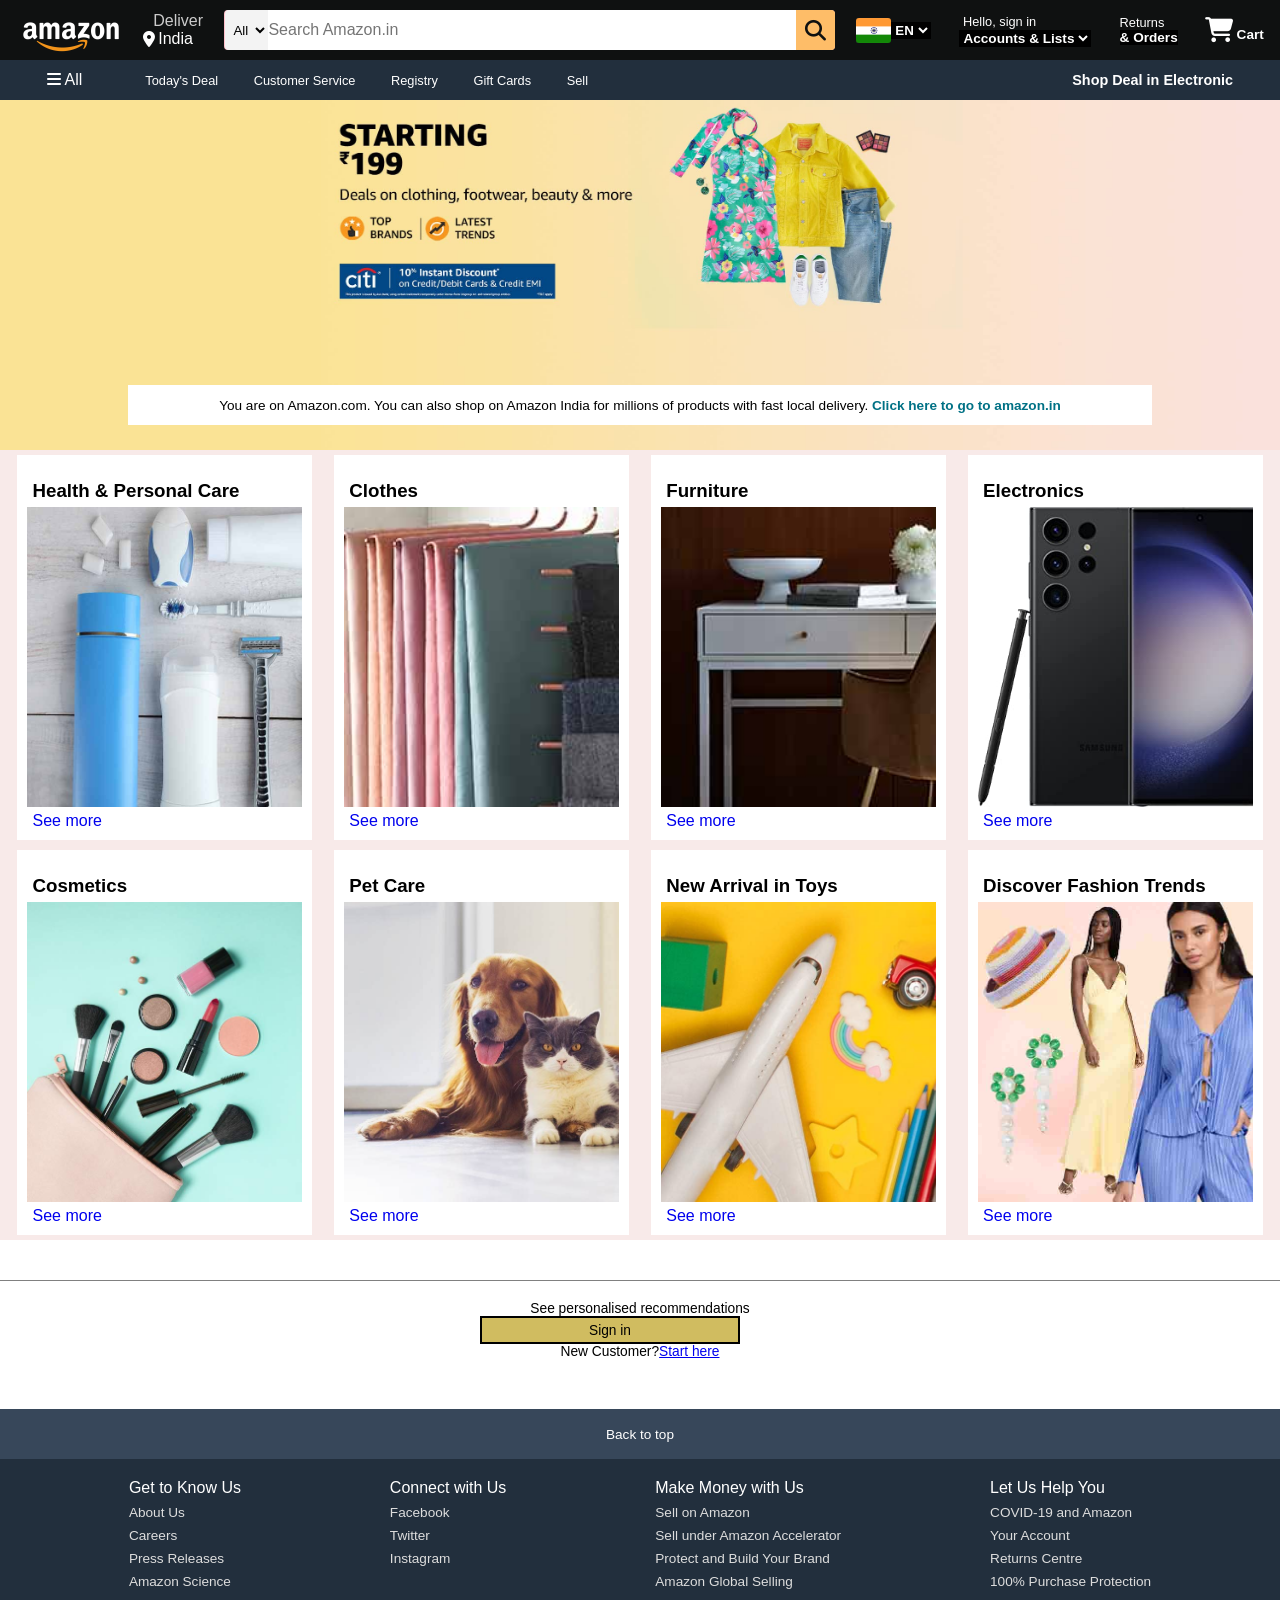
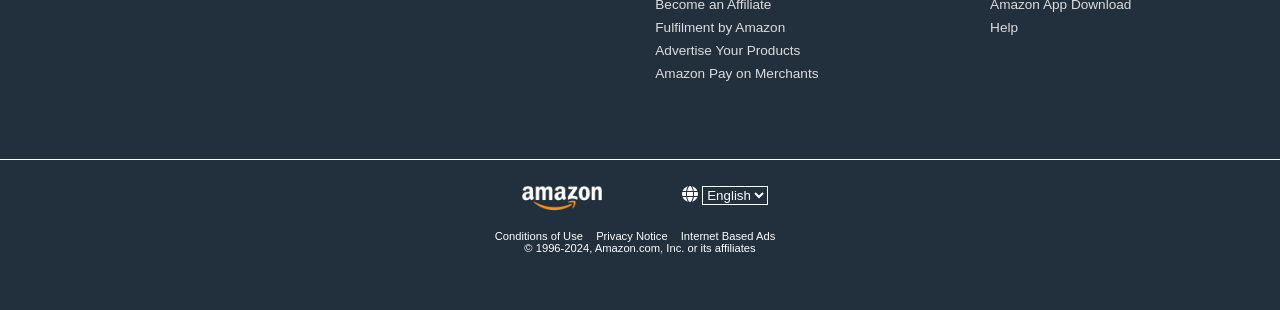
<file: Amazon_clone/index.html>
<!DOCTYPE html>
<html lang="en">
<head>
    <meta charset="UTF-8">
    <meta name="viewport" content="width=device-width, initial-scale=1.0">
    <title>Amazon</title>
    <link rel="stylesheet" href="https://cdnjs.cloudflare.com/ajax/libs/font-awesome/6.5.1/css/all.min.css" integrity="sha512-DTOQO9RWCH3ppGqcWaEA1BIZOC6xxalwEsw9c2QQeAIftl+Vegovlnee1c9QX4TctnWMn13TZye+giMm8e2LwA==" crossorigin="anonymous" referrerpolicy="no-referrer" />
    <link rel="stylesheet" href="style.css">
</head>
<body>
    <header>
        <div class="navbar">
            <div class="nav-logo border">
                <div class="logo">
                </div>
            </div>


            <div class="nav-address border">
                <p class="add-first">Deliver</p>
                <div class="add-icon">
                    <i class="fa-solid fa-location-dot"></i>
                    <p class="add-second">India</p>
                </div>
            </div>


            <div class="nav-search border">
                <select name="all" class="search-select">
                    <option>All</option>
                </select>
                <input type="text" placeholder="Search Amazon.in" class="search-input">
                <div class="search-icon">
                    <i class="fa-solid fa-magnifying-glass"></i>
                </div>
            </div>


            <div class="nav-lang border">
                <div class="india">

                </div>
                <div class="down">
                    <select class="lang">
                        <option class="lang1">EN
                        </option>
                    </select>
                </div>
            </div>

            <div class="nav-signin border">
                <p><pre> Hello, sign in</pre></p>
                
                <select class="select-info">
                    <option class="option-select">Accounts & Lists</option>
                </select>
                
            </div>

            <div class="nav-return border">
                <p><pre>Returns</pre></p>
                
                <p class="select-info">
                    & Orders
                </p>
            </div>

            <div class="nav-cart border">
                <i class="fa-solid fa-cart-shopping"></i>
                Cart
            </div>
        </div>

        <div>
            <div class="panel">
                <div class="panel-all border">
                    <i class="fa-solid fa-bars"></i>
                    All
                </div>
                <div class="panel-ops">
                    <p class="pra border">Today's Deal</p>
                    <p class="pra border">Customer Service</p>
                    <p class="pra border">Registry</p>
                    <p class="pra border">Gift Cards</p>
                    <p class="pra border">Sell</p>
                    
                </div>
                <div class="panel-deal border">
                    Shop Deal in Electronic
                </div>
            </div>
            
        </div>
    </header>

    <div class="hero-section">
        <div class="hero-message">
            <p>You are on Amazon.com. You can also shop on Amazon India for millions of products with fast local delivery.<a href="Click here to go to amazon.in"> Click here to go to amazon.in</a> </p>
        </div>
    </div>

    <div class="shop-section">
        <div class="box1 box">
            <div class="box-content">
                <h3 class="h3">Health & Personal Care</h3>
                <div class="box-img" style="background-image: url('box2_image.jpg'); background-size: cover;">
                </div>
                <p class="see-more"><a href="See more">See more</a></p>
            </div>
        </div>
        <div class="box1 box">
            <div class="box-content">
                <h3 class="h3">Clothes</h3>
                <div class="box-img" style="background-image: url('box1_image.jpg'); background-size: cover;">
                </div>
                <p class="see-more"><a href="See more">See more</a></p>
            </div>

        </div>
        <div class="box1 box">
            <div class="box-content">
                <h3 class="h3">Furniture</h3>
                <div class="box-img" style="background-image: url('box3_image.jpg'); background-size: cover;">
                </div>
                <p class="see-more"><a href="See more">See more</a></p>
            </div>
        </div>
        <div class="box1 box">
            <div class="box-content">
                <h3 class="h3">Electronics</h3>
                <div class="box-img" style="background-image: url('box4_image.jpg'); background-size: cover;">
                </div>
                <p class="see-more"><a href="See more">See more</a></p>
            </div>
        </div>
        <div class="box1 box">
            <div class="box-content">
                <h3 class="h3">Cosmetics</h3>
                <div class="box-img" style="background-image: url('box5_image.jpg'); background-size: cover;">
                </div>
                <p class="see-more"><a href="See more">See more</a></p>
            </div>
        </div>
        <div class="box1 box">
            <div class="box-content">
                <h3 class="h3">Pet Care</h3>
                <div class="box-img" style="background-image: url('box6_image.jpg'); background-size: cover;">
                </div>
                <p class="see-more"><a href="See more">See more</a></p>
            </div>

        </div>
        <div class="box1 box">
            <div class="box-content">
                <h3 class="h3">New Arrival in Toys</h3>
                <div class="box-img" style="background-image: url('box7_image.jpg'); background-size: cover;">
                </div>
                <p class="see-more"><a href="See more">See more</a></p>
            </div>
        </div>
        <div class="box1 box">
            <div class="box-content">
                <h3 class="h3">Discover Fashion Trends</h3>
                <div class="box-img" style="background-image: url('box8_image.jpg'); background-size: cover;">
                </div>
                <p class="see-more"><a href="See more">See more</a></p>
            </div>
        </div>
    </div>

    <div class="empty">
    </div>

    <div class="sign-in">
        <p class="hello">See personalised recommendations</p>
        <p class="hello hello1">Sign in</p>
        <p class="hello">New Customer? <a href="Start here"> Start here</a></p>
    </div>

    <footer>
        <div class="foot-panel1">
            Back to top
        </div>
        <div class="foot-panel2">
            <ul>
                <p>Get to Know Us</p>
                <a class="an1">About Us</a>
                <a class="an1">Careers</a>
                <a class="an1">Press Releases</a>
                <a class="an1">Amazon Science</a>
            </ul>
            <ul>
                <p>Connect with Us</p>
                <a class="an1">Facebook</a>
                <a class="an1">Twitter</a>
                <a class="an1">Instagram</a>
            </ul>
            <ul>
                <p>Make Money with Us</p>
                <a class="an1">Sell on Amazon</a>
                <a class="an1">Sell under Amazon Accelerator</a>
                <a class="an1">Protect and Build Your Brand</a>
                <a class="an1">Amazon Global Selling</a>
                <a class="an1">Become an Affiliate</a>
                <a class="an1">Fulfilment by Amazon</a>
                <a class="an1">Advertise Your Products</a>
                <a class="an1">Amazon Pay on Merchants</a>
            </ul>
            <ul>
                <p>Let Us Help You</p>
                <a class="an1">COVID-19 and Amazon</a>
                <a class="an1">Your Account</a>
                <a class="an1">Returns Centre</a>
                <a class="an1">100% Purchase Protection</a>
                <a class="an1">Amazon App Download</a>
                <a class="an1">Help</a>
            </ul>
        </div>

        <div class="foot-panel3">
            <div class="logo1">

            </div>
            <div class="globe">

            </div>
            <div class="down1">
                <i class="fa-solid fa-globe"></i>
                <select class="lang2">
                    
                    <option class="lang3">English
                    </option>
                </select>
            </div>
        </div>

        <div class="foot-panel4">
            <div class="pages">
                <a>Conditions of Use</a>
                <a>Privacy Notice</a>
                <a>Internet Based Ads</a>
            </div>
            <div class="copyright">
                © 1996-2024, Amazon.com, Inc. or its affiliates
            </div>
            
        </div>
    </footer>
</body>
</html>
</file>
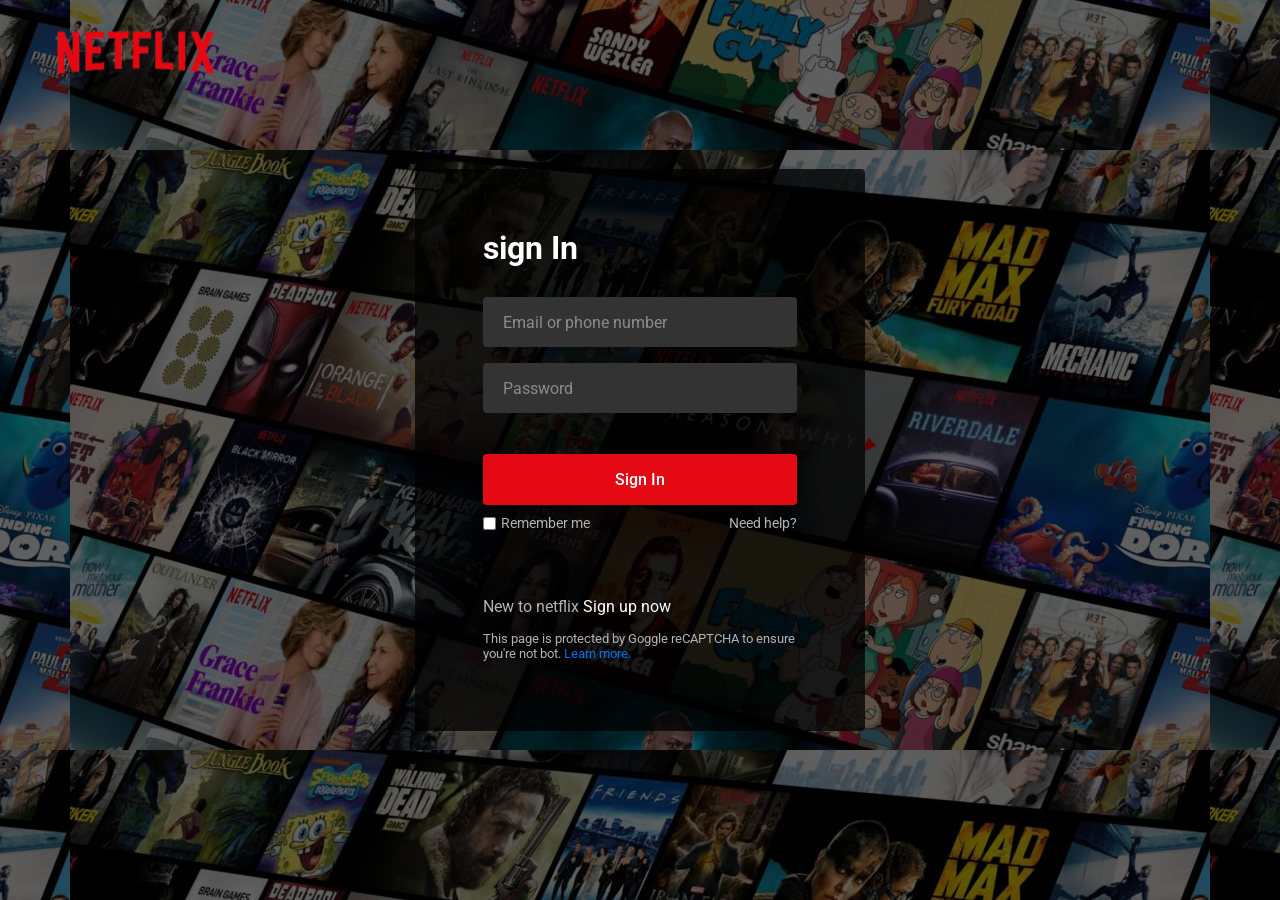
<file: Netflix_clone/netflix.html>
<!DOCTYPE html>
<html lang="en">
<head>
    <meta charset="UTF-8">
    <meta name="viewport" content="width=device-width, initial-scale=1.0">
    <title>Netflix</title>
    <link rel="stylesheet" href="netflix.css">
</head>
<body>
    <nav>
        <a href="https://www.netflix.com/in/login"><img src="netflixlogo.png" alt="logo"></a>
    </nav>
    <div class="form-wrapper">
        <h2>sign In</h2>
        <form action="#">
            <div class="form-control">
                <input type="text" required>
                <label >Email or phone number</label>
            </div>
            <div class="form-control">
                <input type="password" required>
                <label >Password</label>
            </div>
            <button type="submit">Sign In</button>
            <div class="form-help">
                <div class="remember-me">
                    <input type="checkbox" id="remember-me">
                    <label for="remember-me">Remember me</label>                  
                </div>
                <a href="#">Need help?</a>
            </div>
        </form>
        <p>New to netflix <a href="#">Sign up now </a></p>
        <small>
            This page is protected by Goggle reCAPTCHA  to ensure you're not bot.
            <a href="#">Learn more.</a>  
        </small>
    </div>
</body>
</html>
</file>
<file: Amazon_clone/style.css>
*{
    margin: 0;
    padding: 0;
    font-family: Arial;
    border: border-box;
}
.navbar{
    display: flex;
    height: 60px;
    background-color: #0F1111;
    color: white;
    align-items: center;
    justify-content: space-evenly;
}

.nav-logo{
    height: 50px;
    width: 120px;
    display: flex;
    margin-bottom: 5px;
}

.logo{
    background-image: url("amazon_logo.png");
    background-size: cover;
    height: 50px;
    width: 100%;
}

.border{
    border: 1.5px solid transparent;
}

.border:hover{
    border: 1.5px solid white;
}

.add-icon{
    display: flex;
    align-items: center;
}

/* box 2 */

.nav-address{
    
    margin-right: 10px;
}
.add-first{
    color: #cccccc;
    font-size: 1rem;
    margin-left: 10px;

}
.add-second{
    font-size: 1rem;
    margin-left: 3px;

}



/* box3 */
.nav-search{
    display: flex;
    justify-content: space-evenly;
    background-color: pink;
    width: 610px;
    height: 40px;
    border-radius: 4px;
    border: none;
    padding-left: 1px;
    
}
.nav-search:hover{
    border: 2px solid orange;
}


.search-select{
    background-color: #f3f3f3;
    width: 50px;
    height: 100%;
    text-align: center;
    border-top-left-radius: 4px;
    border-bottom-left-radius: 4px;
    border: none;
}

.search-input{
    width: 100%;
    border: none;
    font-size: 1rem;
}

.search-icon{
    width: 45px;
    display: flex;
    justify-content: center;
    align-items: center;
    font-size: 1.3rem;
    background-color: #febd68;
    border-top-right-radius: 4px;
    border-bottom-right-radius: 4px;
    color: #0F1111;
}


/* box4 */

.nav-lang{
    display: flex;
    height: 50px;
    width: 75px;
    padding-left: 10px;
    padding-right: 10px;
    /* padding: 10px; */
    align-items: center;
    /* margin: 5px; */
    

}


.india{
    background-image: url("india_flag.png");
    background-size: cover;
    width: 2.5rem;
    height: 25px;
    border-radius: 3px;
}

.lang{
    box-sizing: border-box;
    height: 50%;
    width: 2.5rem;
    align-content: end;
    border: none;
    background-color: black;
    color: white;
    font-weight: bold;
}

.lang1{
    color: white;
}


/* box-4 */
.nav-signin{
    padding: 6px;
}
.select-info{
    background-color: black;
    color: white;
    border: none;
    font-size: 0.85rem;
    font-weight: 700;
}
.option-select{
    border: none;
}
pre{
    font-size: 0.8rem;
}


/* box-5 */
.nav-return{
    padding: 10px;
}
/* box6 */

.nav-cart i{
    font-size: 25px;
}
.nav-cart{
    padding: 5px;
    font-size: 0.85rem;
    font-weight: 700;
}

/* panel */

.panel{
    height: 40px;
    background-color: #222f3d;
    display: flex;
    color: white;
    justify-content: space-evenly;
    align-items: center;
}

.panel-all{
    padding: 5px;;
}
.panel p{
    display: inline;
    margin: 10px;
}

.panel-ops{
    width: 70%;
    font-size: 0.8rem;
}

.panel-deal{
    font-size: 0.9rem;
    font-weight: 700;
    padding: 5px;
}

.pra{
    padding: 5px;
}


/* hero section */

.hero-section{
    background-image: url("top_image.jpg");
    height: 350px;
    background-size: cover;
    display: flex;
    justify-content: center;
    align-items: flex-end;
    
}

.hero-message{
    background-color: white;
    color: black;
    height: 40px;
    display: flex;
    align-items: center;
    justify-content: center;
    font-size: 0.85rem;
    width: 80%;
    margin-bottom: 25px;
}

.hero-message a{
    color: #007185;
    font-weight: 700;
    text-decoration: none;

}
.hero-message a:hover{
    text-decoration: underline;
}

/* shop-section */
.shop-section{
    display: flex;
    flex-wrap: wrap;
    justify-content: space-evenly;
    background-color: #f8eae9;
}
.box{
    /* border: 2px solid black; */
    height: 350px;
    width: 23%;
    padding: 20px 0px 15px;
    margin: 5px;
    background-color: white;
}
.h3{
    margin: 5px;
}
.box-img{
    height: 300px;

}
.see-more{
    margin: 5px;
}
.see-more a{
 
    text-decoration: none;
}
.see-more a:hover{
    text-decoration: underline;
}

.box-content{
    margin-left: 10px;
    margin-right: 10px;
}

.box-content p{
    color: #007185;
}

.empty{
    height: 40px;
    border-bottom: 0.5px solid grey;
}

.sign-in{
    font-size: 0.86rem;
    margin-top: 20px;
    margin-bottom: 50px;
}
.hello1{
    border: 2px solid;
    width: 20%;
    margin-left: 480px;
    height: 24px;
    background-color: rgb(208, 188, 96);
}
.hello{
    display: flex;
    justify-content: center;
    align-items: center;
}

/* footer */
.foot-panel1{
    background-color: #37475a;
    color: white;
    height: 50px;
    display: flex;
    justify-content: center;
    align-items: center;
    font-size: 0.85rem;
}

.foot-panel2{
    background-color: #222f3d;
    color: white;
    height: 300px;
    display: flex;
    justify-content: space-evenly;
}

ul a{
    display: block;
    font-size: 0.85rem;
    margin-top: 8px;
    color: #dddddd;
}

ul{
    margin: 20px;
}
.an1{
    text-decoration: none;
}

.an1:hover{
    text-decoration: underline;

}

.foot-panel3{
    background-color: #222f3d;
    color: white;
    border-top: 0.5px solid white;
    height: 70px;
    display: flex;
    justify-content: center;
    align-items: center;

}

.logo1{
    background-image: url("amazon_logo.png");
    background-size: cover;
    height: 50px;
    width: 100px;
    margin-right: 70px;
}


.lang2{
    background-color: #222f3d;
    color: white;
    border: 1px solid white;
    
}

.foot-panel4{
    background-color: #222f3d;
    color: white;
    /* display: flex;
    justify-content: center;
    align-items: center;
     */
    height: 80px;

}
.pages{
    color: white;
    font-size: 0.7rem;
    text-align: center;
} 
.pages:hover{
    text-decoration: underline;
}
.pages a{
    margin-right: 10px;
}

.copyright{
    font-size: 0.7rem;
    text-align: center;
}
</file>
<file: Netflix_clone/netflix.css>
@import url("https://fonts.googleapis.com/css2?family=Roboto:wght@400;500;600;700&display=swap");

*{
    margin: 0;
    padding: 0;
    box-sizing: border-box;
    font-family: "Roboto";
}

body{
    background-color: #000;
}
body::before{
    content: "";
    position: absolute;
    left: 0;
    top: 0;
    opacity: 0.5;
    width: 100%;
    height: 100%;
    background-image: url("Netflix-Background.jpg");
    background-position: center;
}

nav{
    position: fixed;
    padding: 25px 50px;
    z-index: 1;
}

nav a img{
    width: 170px;
}

.form-wrapper{
    position: absolute;
    left: 50%;
    top: 50%;
    border-radius: 4px;
    padding: 60px 68px 70px;
    width: 450px;
    transform: translate(-50%, -50%);
    background: rgba(0, 0, 0, 0.75);

}

.form-wrapper h2{
    color: #fff;
    font-size: 2rem;
}

.form-wrapper form{
    margin: 30px 0 65px;
}

form .form-control {
  height: 50px;
  position: relative;
  margin-bottom: 16px;
}

.form-control input {
  height: 100%;
  width: 100%;
  background: #333;
  border: none;
  outline: none;
  border-radius: 4px;
  color: #fff;
  font-size: 1rem;
  padding: 0 20px;
}

.form-control input:is(:focus, :valid) {
  background: #444;
  padding: 16px 20px 0;
}

.form-control label {
  position: absolute;
  left: 20px;
  top: 50%;
  transform: translateY(-50%);
  font-size: 1rem;
  pointer-events: none;
  color: #8c8c8c;
  transition: all 0.1s ease;
}

.form-control input:is(:focus, :valid) ~ label {
  font-size: 0.75rem;
  transform: translateY(-130%);
}


form button{
    width: 100%;
    padding: 16px 0;
    font-size: 1rem;
    background: #e50914;
    color: #fff;
    font-weight: 500;
    border-radius: 4px;
    border: none;
    outline: none;
    margin: 25px 0 10px;
    cursor: pointer;
    transition: 0.1s ease;
}
form button:hover{
    background: #c40812;

}
.form-wrapper a{
    text-decoration: none;
}

.form-wrapper a:hover{
    text-decoration: underline;
}

.form-wrapper :where(label,p,a){
    color: #b3b3b3; ;
}

form .form-help{
    display: flex;
    justify-content: space-between;
}
form .remember-me{
    display: flex;

}
form .remember-me input{
    margin-right: 5px;
    accent-color: #b3b3b3;
    
}

form .form-help :where(label,a){
    font-size: 0.9rem;
}
.form-wrapper p a{
    color: #fff;
}

.form-wrapper small{
    display: block;
    margin-top: 15px;
    color: #b3b3b3;
}

.form-wrapper small a{
    color: #0071eb;
}
@media (max-width:740px){
    body::before{
        display: none;
    }
    nav,
    .form-wrapper{
        padding: 20px;
    }
nav a img{
    width: 140px;
}
    .form-wrapper{
        width: 100%;
        top: 43%;
    }

    .form-wrapper from{
        margin: 25px 0  40px;
    }
}
</file>
